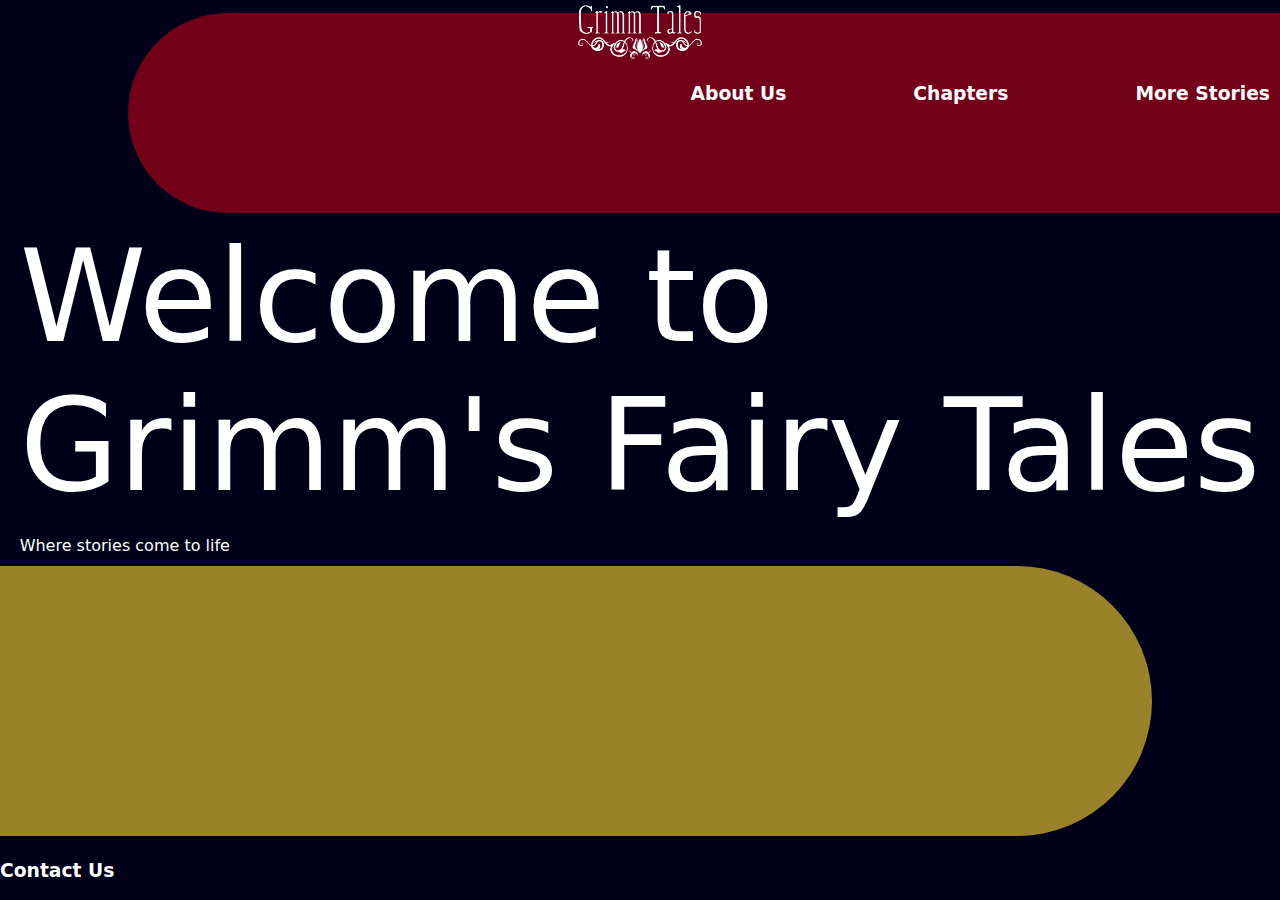
<file: index.html>
<!DOCTYPE html>
<html lang="en" class="home">
<head>
    <meta charset="UTF-8">
    <meta name="viewport" content="width=device-width, initial-scale=1.0">
    <meta http-equiv="X-UA-Compatible" content="ie=edge">
    <title>Grimm's Fairy Tales</title>
    <link rel="stylesheet" href="./styles/styles.css"/>
    <link rel="normalize" href="./css/normalize.css"/>
    <link rel="stylesheet"href="https://fonts.googleapis.com/css?family=Playfair+Display">
</head>
<body class="home">
    <header>
        <div class="logo"><img src="./images/logo.png"></div>
        <nav>
            <h3><a href="./html/about-us.html">About Us</a></h3> 
            <h3><a href="./html/chapter.html">Chapters</a></h3> 
            <h3><a href="./html/stories.html">More Stories</a></h3>
        </nav>
    </header>
    <main>
        <section>
            <h2 class="welcome">Welcome to<br>Grimm's Fairy Tales</h2>
            <p>Where stories come to life</p>
        </section>
    </main>
    <div class="oval"></div>
    <div class="oval2"></div>
    <footer>
        <h3><a href="./html/contact.html">Contact Us</a></h3>
    </footer>
</body>
</html>
</file>
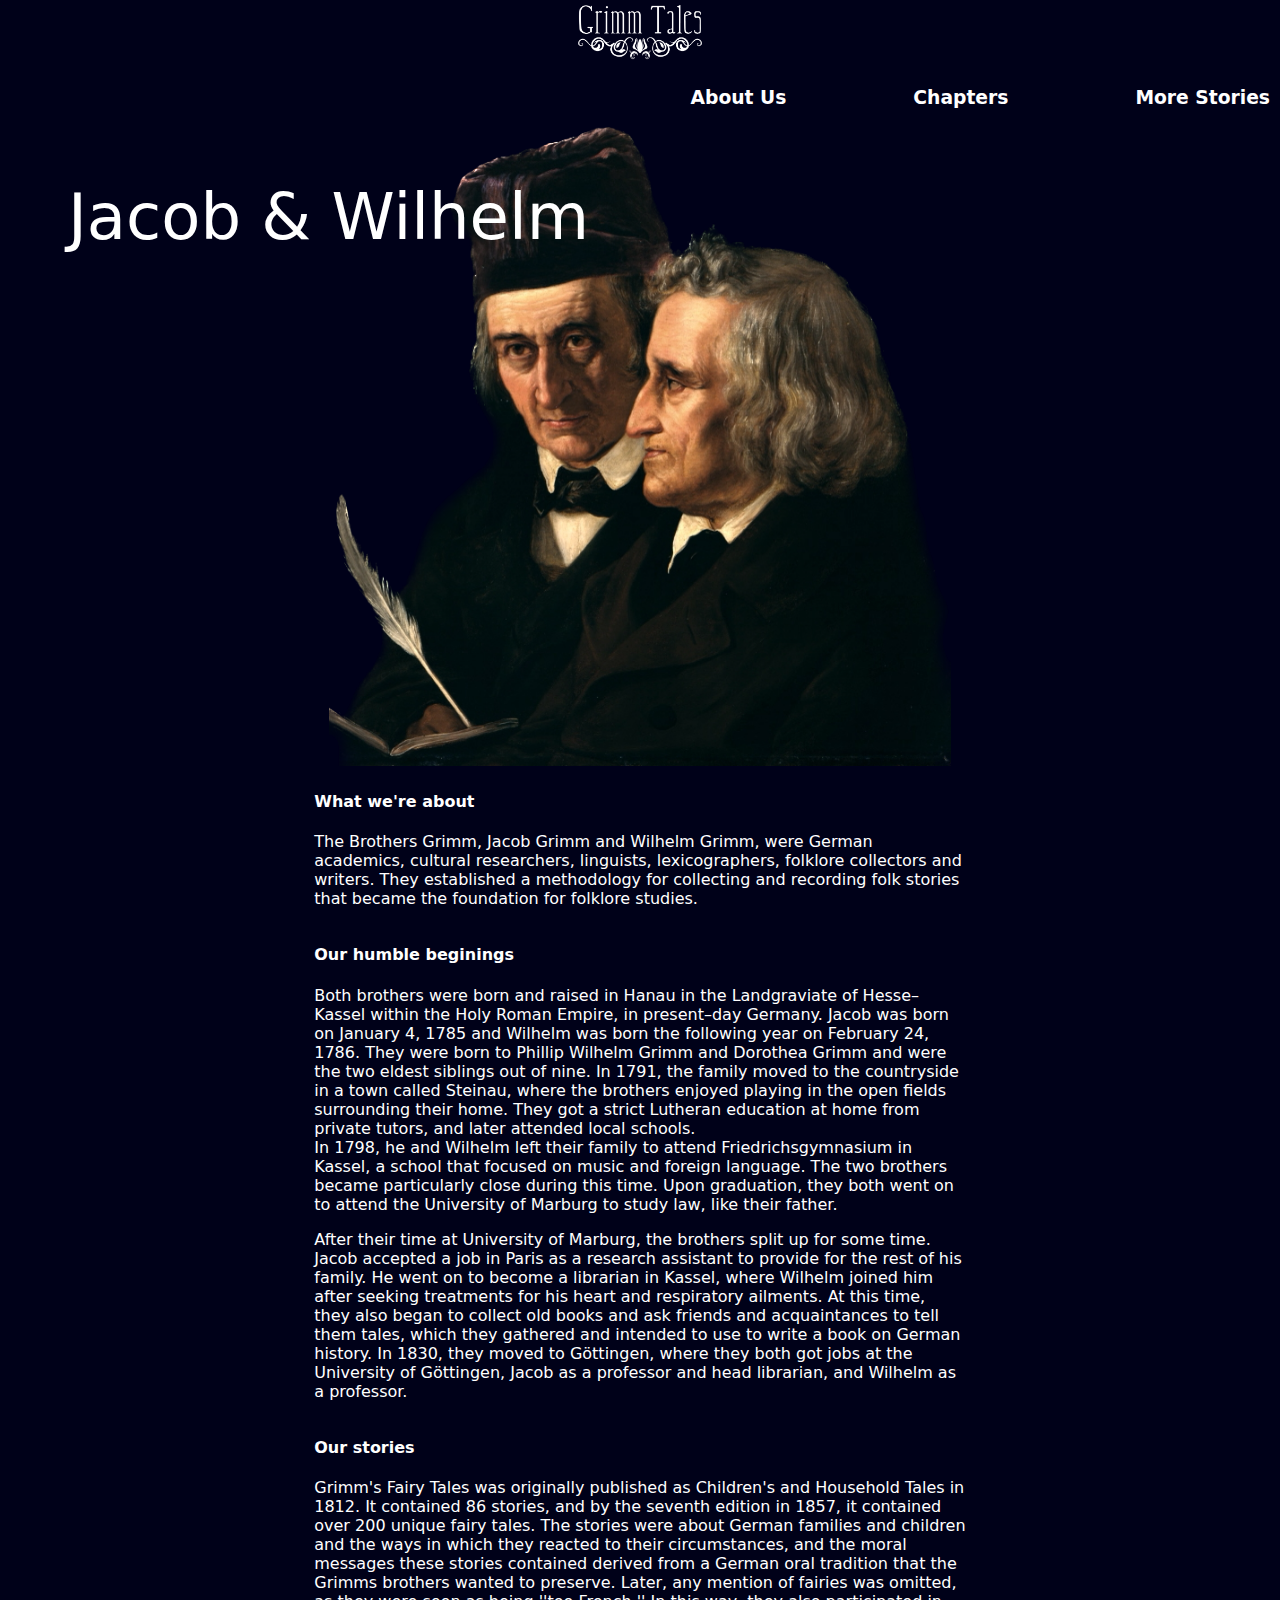
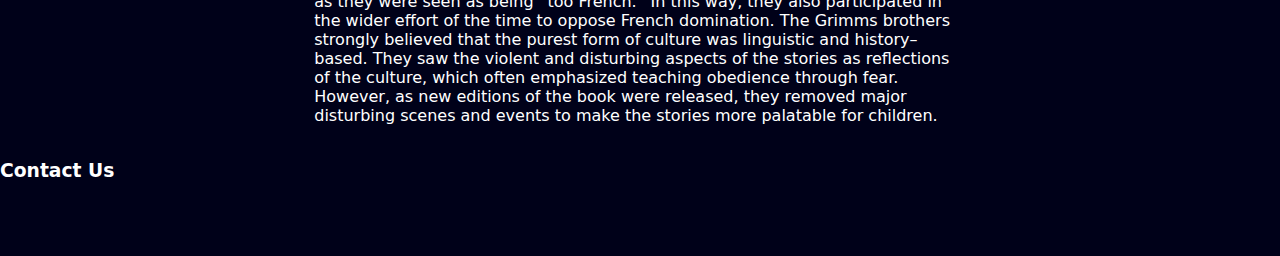
<file: html/about-us.html>
<!DOCTYPE html>
<html lang="en">

<head>
    <meta charset="UTF-8">
    <meta name="viewport" content="width=device-width, initial-scale=1.0">
    <meta http-equiv="X-UA-Compatible" content="ie=edge">
    <title>Grimm's Fairy Tales</title>
    <link rel="stylesheet" href="../styles/styles.css" />
    <link rel="normalize" href="../css/normalize.css" />
</head>

<body class="about-us">
    <header>
        <div class="logo"><a href="../index.html"><img src="../images/logo.png"></a></div>
        <nav>
            <h3><a href="./about-us.html">About Us</a></h3>
            <h3><a href="./chapter.html">Chapters</a></h3>
            <h3><a href="./stories.html">More Stories</a></h3>
        </nav>
    </header>
    <main>
        <section>
            <h2>Jacob & Wilhelm</h2>
            <img class="brothers" src="../images/brothers.PNG">
        </section>
        <section class="content">
            <h4>What we're about</h4>
            <p>The Brothers Grimm, Jacob Grimm and Wilhelm Grimm, were German academics, cultural researchers,
                linguists, lexicographers, folklore collectors and writers. They established a methodology for
                collecting and recording folk stories that became the foundation for folklore studies.</p>
        </section>
        <section class="content">
            <h4>Our humble beginings</h4>
            <p>Both brothers were born and raised in Hanau in the Landgraviate of Hesse–Kassel within the Holy Roman
                Empire, in present–day Germany. Jacob was born on January 4, 1785 and Wilhelm was born the following
                year on February 24, 1786. They were born to Phillip Wilhelm Grimm and Dorothea Grimm and were the two
                eldest siblings out of nine. In 1791, the family moved to the countryside in a town called Steinau,
                where the brothers enjoyed playing in the open fields surrounding their home. They got a strict Lutheran
                education at home from private tutors, and later attended local schools. <br>In 1798, he and Wilhelm
                left their family to attend Friedrichsgymnasium in Kassel, a school that focused on music and foreign
                language. The two brothers became particularly close during this time.

                Upon graduation, they both went on to attend the University of Marburg to study law, like their father.
            </p>
            <p>After their time at University of Marburg, the brothers split up for some time. Jacob accepted a job in
                Paris as a research assistant to provide for the rest of his family. He went on to become a librarian in
                Kassel, where Wilhelm joined him after seeking treatments for his heart and respiratory ailments. At
                this time, they also began to collect old books and ask friends and acquaintances to tell them tales,
                which they gathered and intended to use to write a book on German history. In 1830, they moved to
                Göttingen, where they both got jobs at the University of Göttingen, Jacob as a professor and head
                librarian, and Wilhelm as a professor.</p>
        </section>
        <section class="content">
            <h4>Our stories</h4>
            <p>Grimm's Fairy Tales was originally published as Children's and Household Tales in 1812. It contained 86
                stories, and by the seventh edition in 1857, it contained over 200 unique fairy tales. The stories were
                about German families and children and the ways in which they reacted to their circumstances, and the
                moral messages these stories contained derived from a German oral tradition that the Grimms brothers
                wanted to preserve. Later, any mention of fairies was omitted, as they were seen as being ''too
                French.'' In this way, they also participated in the wider effort of the time to oppose French
                domination.

                The Grimms brothers strongly believed that the purest form of culture was linguistic and history–based.
                They saw the violent and disturbing aspects of the stories as reflections of the culture, which often
                emphasized teaching obedience through fear. However, as new editions of the book were released, they
                removed major disturbing scenes and events to make the stories more palatable for children.

            </p>
        </section>
    </main>
    <footer>
        <h3><a href="./contact.html">Contact Us</a></h3>
    </footer>
</body>

</html>
</file>
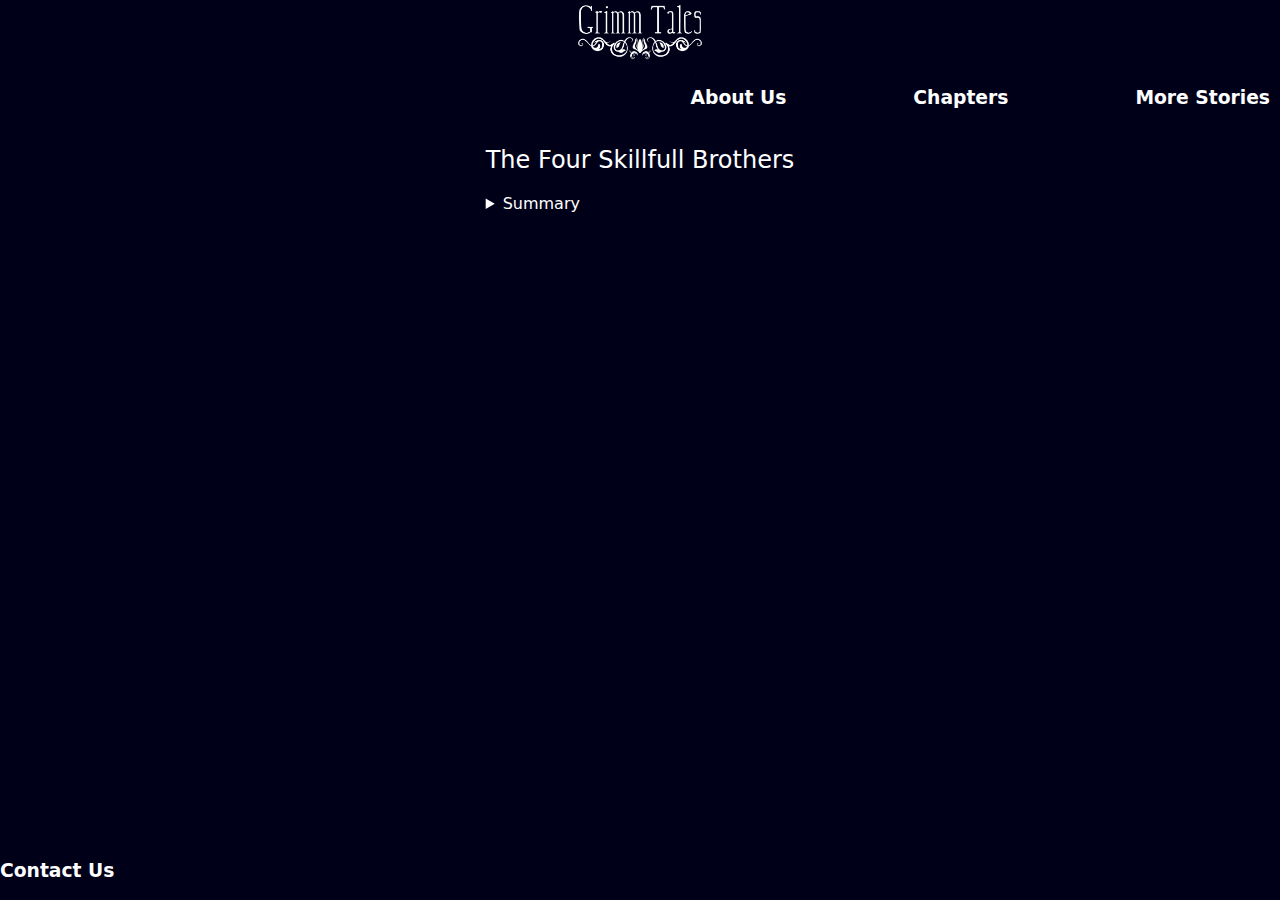
<file: html/chapter.html>
<!DOCTYPE html>
<html lang="en">
<head>
    <meta charset="UTF-8">
    <meta name="viewport" content="width=device-width, initial-scale=1.0">
    <meta http-equiv="X-UA-Compatible" content="ie=edge">
    <title>Grimm's Fairy Tales</title>
    <link rel="stylesheet" href="../styles/styles.css"/>
    <link rel="normalize" href="../css/normalize.css"/>
</head>
<body>
    <header>
        <div class="logo"><a href="../index.html"><img src="../images/logo.png"></a></div>
        <nav>
            <h3><a href="./about-us.html">About Us</a></h3> 
            <h3><a href="./chapter.html">Chapters</a></h3> 
            <h3><a href="./stories.html">More Stories</a></h3>
        </nav>
    </header>
    <main>
        <section>
            <h2 class="title">The Four Skillfull Brothers</h2>
            <details>
                <summary>Summary</summary>
                A poor old father sent his sons out to learn trades. Each one met a man and was persuaded to learn the trade of the man whom he had met. In this manner, the oldest son became a thief, the second an astronomer, the third a huntsman, the fourth a tailor. When they returned, their father put them to the test. He asked his second son how many eggs there were in a nest, high on the tree, and the second son used his telescope to tell him five. Next, the eldest son climbed the tree and stole the eggs without the birds even being aware, and the third son shot all five eggs with one shot. The fourth son sewed both the shattered eggs and the chicks inside them back together, so that when the eldest put the eggs back in the nest, again without the mother bird noticing, they hatched with the only sign being some red thread about their necks.
                Not long after, the King's Daughter was kidnapped by a Dragon. The brothers set out to rescue her. The astronomer used his telescope to find her, and asked for a ship to reach where she was held captive. The huntsman at first did not dare shoot the dragon, for fear of harming the princess as well. The thief instead stole her away, and they all set out to return to the king. The dragon followed, and this time the huntsman killed him - but when the dragon fell into the ocean, the resulting wave swamped the boat and smashed it to pieces. Finally, the tailor saved them all by sewing the boat back together.
                The king did not know which man to give his daughter to, because each one had played an essential part in the rescue. He instead gave them a quarter of the kingdom each, and they agreed that that was better than their quarreling.
            </details>
        </section>
    </main>
    <footer>
        <h3><a href="./contact.html">Contact Us</a></h3>
    </footer>
</body>
</html>
</file>
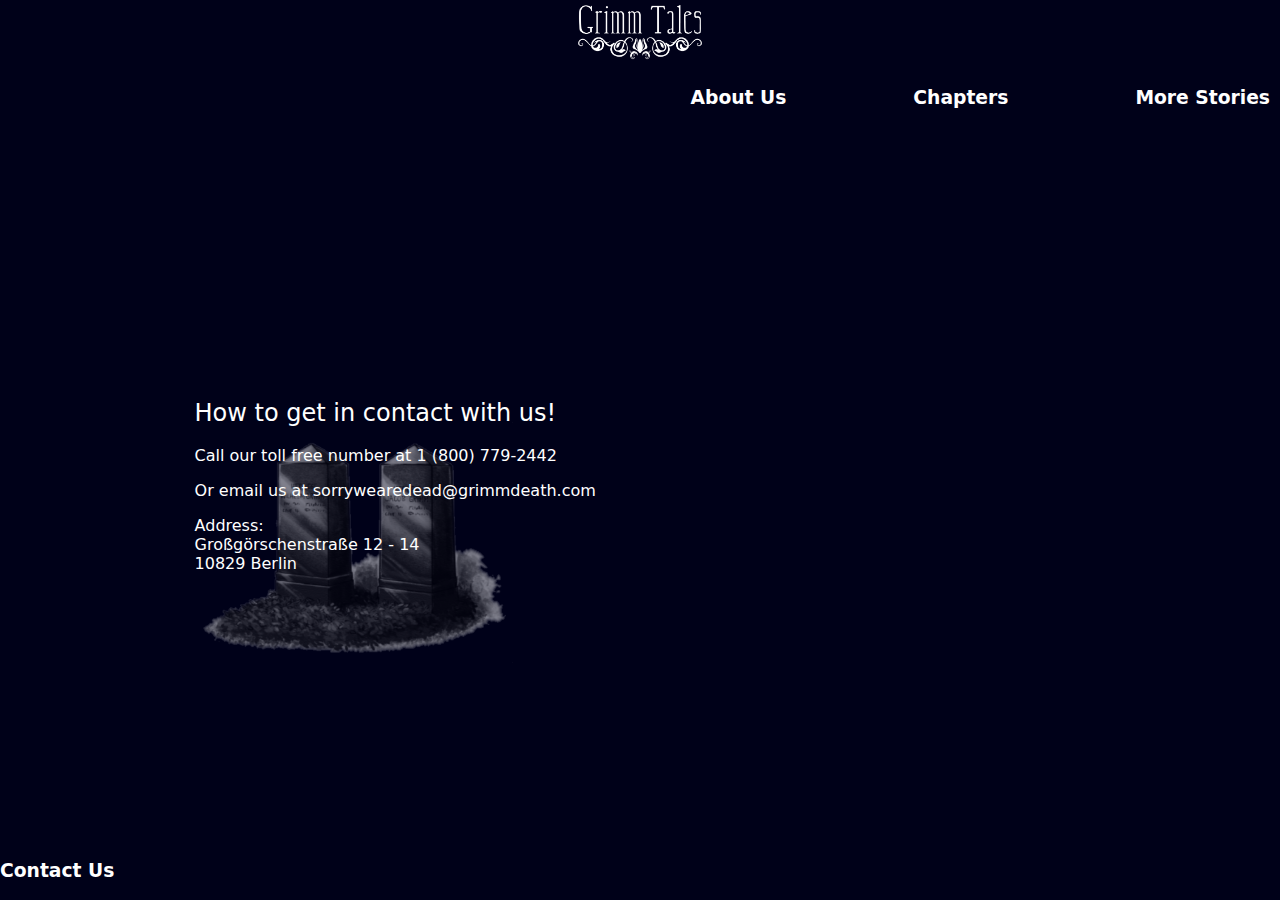
<file: html/contact.html>
<!DOCTYPE html>
<html lang="en">
<head>
    <meta charset="UTF-8">
    <meta name="viewport" content="width=device-width, initial-scale=1.0">
    <meta http-equiv="X-UA-Compatible" content="ie=edge">
    <title>Grimm's Fairy Tales</title>
    <link rel="stylesheet" href="../styles/styles.css"/>
    <link rel="normalize" href="../css/normalize.css"/>
</head>
<body class="contact">
    <header>
        <div class="logo"><a href="../index.html"><img src="../images/logo.png"></a></div>
        <nav>
            <h3><a href="./about-us.html">About Us</a></h3> 
            <h3><a href="./chapter.html">Chapters</a></h3> 
            <h3><a href="./stories.html">More Stories</a></h3>
        </nav>
    </header>
    <main>
        <section>
            <img src="../images/graves.png"/>
            <h2 class="title">How to get in contact with us!</h2>
            <p>Call our toll free number at 1 (800) 779-2442</p>
            <p>Or email us at sorrywearedead@grimmdeath.com</p>
            <p>Address:<br>Großgörschenstraße 12 - 14<br>
                10829  Berlin</p>
        </section>
        <iframe src="https://www.google.com/maps/embed?pb=!1m18!1m12!1m3!1d2429.4028901647143!2d13.364715076980874!3d52.4899462384538!2m3!1f0!2f0!3f0!3m2!1i1024!2i768!4f13.1!3m3!1m2!1s0x47a8503997814f25%3A0x273286c03e028f09!2sAlter%20St.-Matth%C3%A4us-Kirchhof!5e0!3m2!1sen!2sus!4v1694395186321!5m2!1sen!2sus" width="400" height="300" style="border:0;" allowfullscreen="" loading="lazy" referrerpolicy="no-referrer-when-downgrade"></iframe>
    </main>
    <footer>
        <h3><a href="./contact.html">Contact Us</a></h3>
    </footer>
</body>
</html>
</file>
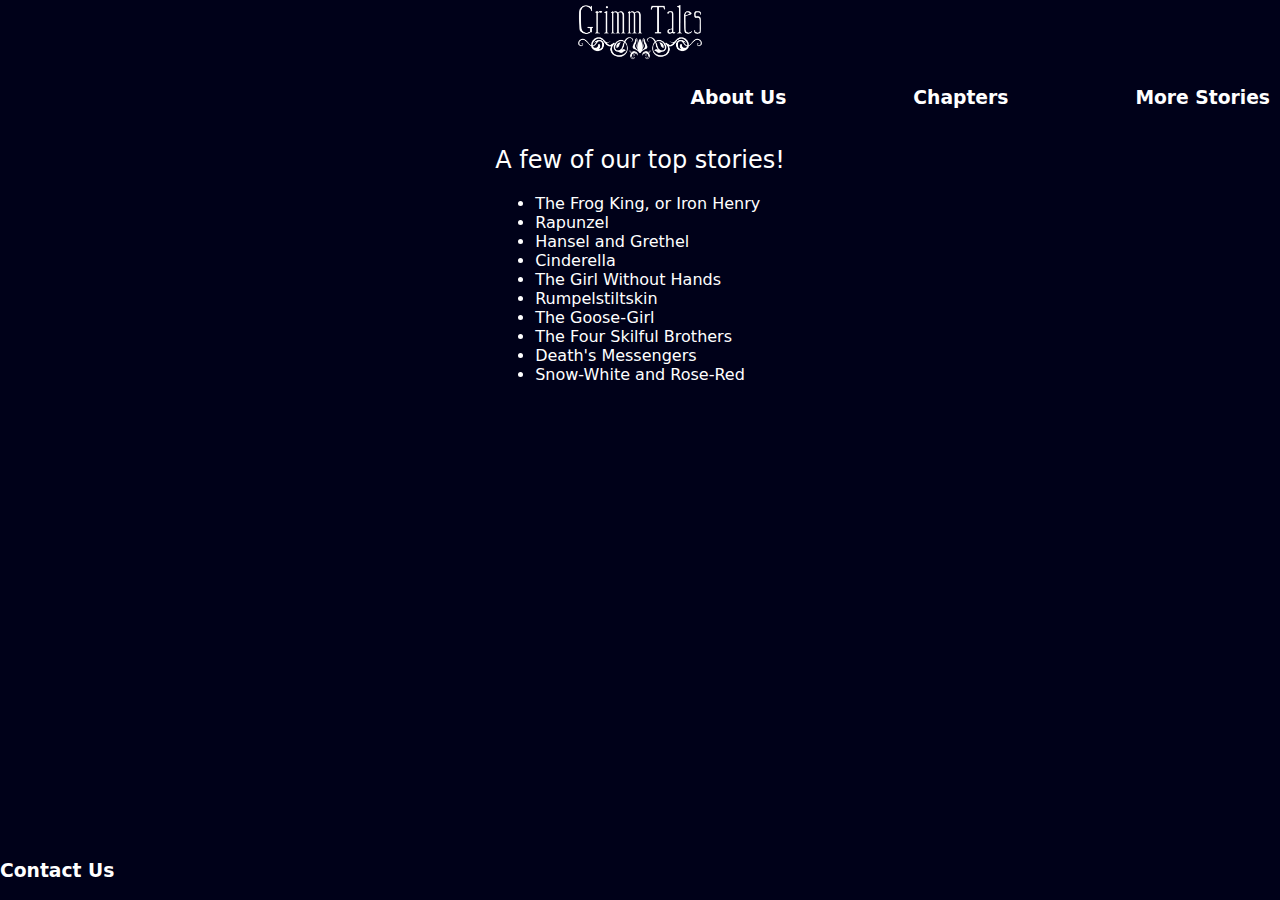
<file: html/stories.html>
<!DOCTYPE html>
<html lang="en">
<head>
    <meta charset="UTF-8">
    <meta name="viewport" content="width=device-width, initial-scale=1.0">
    <meta http-equiv="X-UA-Compatible" content="ie=edge">
    <title>Grimm's Fairy Tales</title>
    <link rel="stylesheet" href="../styles/styles.css"/>
    <link rel="normalize" href="../css/normalize.css"/>
</head>
<body>
    <header>
        <div class="logo"><a href="../index.html"><img src="../images/logo.png"></a></div>
        <nav>
            <h3><a href="./about-us.html">About Us</a></h3> 
            <h3><a href="./chapter.html">Chapters</a></h3> 
            <h3><a href="./stories.html">More Stories</a></h3>
        </nav>
    </header>
    <main>
        <section>
            <h2 class="title">A few of our top stories!</h2>
            <ul>
                <li><a href="https://www.cs.cmu.edu/~spok/grimmtmp/001.txt">The Frog King, or Iron Henry</a></li>
                <li><a href="https://www.cs.cmu.edu/~spok/grimmtmp/009.txt">Rapunzel</a></li>
                <li><a href="https://www.cs.cmu.edu/~spok/grimmtmp/012.txt">Hansel and Grethel</a></li>
                <li><a href="https://www.cs.cmu.edu/~spok/grimmtmp/016.txt">Cinderella</a></li>
                <li><a href="https://www.cs.cmu.edu/~spok/grimmtmp/023.txt">The Girl Without Hands</a></li>
                <li><a href="https://www.cs.cmu.edu/~spok/grimmtmp/044.txt">Rumpelstiltskin</a></li>
                <li><a href="https://www.cs.cmu.edu/~spok/grimmtmp/066.txt">The Goose-Girl</a></li>
                <li><a href="https://www.cs.cmu.edu/~spok/grimmtmp/098.txt">The Four Skilful Brothers</a></li>
                <li><a href="https://www.cs.cmu.edu/~spok/grimmtmp/199.txt">Death's Messengers</a></li>
                <li><a href="https://www.cs.cmu.edu/~spok/grimmtmp/122.txt">Snow-White and Rose-Red</a></li>
            </ul>
        </section>
    </main>
    <footer>
        <h3><a href="./contact.html">Contact Us</a></h3>
    </footer>
</body>
</html>
</file>
<file: styles/styles.css>
* {
    box-sizing: border-box;
    text-decoration: none;
}
html {
    font-size: 16px;
    font-family: system-ui, -apple-system, BlinkMacSystemFont, 'Segoe UI', Roboto, Oxygen, Ubuntu, Cantarell, 'Open Sans', 'Helvetica Neue', sans-serif;
    overflow-x: hidden;
}
body {
    display: grid;
    grid-template-rows: .25fr 3.5fr .25fr;
    flex-wrap: wrap;
    flex-direction: column;
    min-height: 100vh;
    max-width: 100vw;
    margin: 0 auto;
    position: relative;
    background-color: rgba(0, 1, 25, 100);
    color: white;
    overflow-x: hidden;
}
p {
    max-width: 64ch;
}
.home {
    overflow-x: hidden;
}
header {
    display: flex;
    justify-content: space-between;
    max-width: inherit;
    flex-direction: column;
}
img {
    max-height: 4rem;
}
.logo {
    display: flex;
    margin: 0 10px;
    justify-content: center;
}
nav {
    display: flex;
    gap: 10%;
    /* min-width: 500px; */
    justify-content: flex-end;
    margin-right: 10px;
}
main {
    display: flex;
    /* align-items: flex-end; */
    justify-content: center;
    flex-wrap: wrap;

}
footer {
    /* position: fixed; */
    bottom: 0;
    min-width: 100vw;
}
details {
    max-width: 64ch;
}
h2 {
    /* font-family: PlayfairDisplay; */
    font-weight: lighter;
}
.welcome{
    font-size: 8rem;
    margin: 0;
    margin-top: 100px;
}
a {
    color: white;
}
.oval {
    position: absolute;
    background-color: rgba(227, 0, 26, 50%);
    height: 200px;
    width: 200vw;
    z-index: -10;
    border-radius: 500px;
    top: 1vw;
    left: 10vw;
}
.oval2 {
    position: absolute;
    background-color: rgba(255, 216, 51, 60%);
    height: 30vh;
    width: 200vw;
    z-index: -10;
    border-radius: 300px;
    bottom: 5vw;
    right: 10vw;
}

/* about us page */
.brothers {
    min-height: 40rem;
    width: auto;
}
.about-us main section h2{
    font-size: 4rem;
    position: absolute;
    justify-self: center;
}
.about-us main{
    align-items: center;
    flex-direction: column;
}


/* contact page */
.contact main {
    align-items: center;
    /* flex-direction: column; */
    gap: 7%;
}
.contact main img {
    position: absolute;
    min-height: 20rem;
    z-index: -1;
    opacity: 50%;
}

@media (max-width: 500px){
    .welcome{
        font-size: 5rem;
        margin: 0;
        margin-top: 2rem;
    }
    nav {
        display: flex;
        /* gap: 10%; */
        /* min-width: 500px; */
        justify-content: center;
        margin-right: 0;
    }
    .about-us main{
        align-items: flex-start;
    }
    .about-us p {
        max-width: 100vw;
    }
}
</file>
